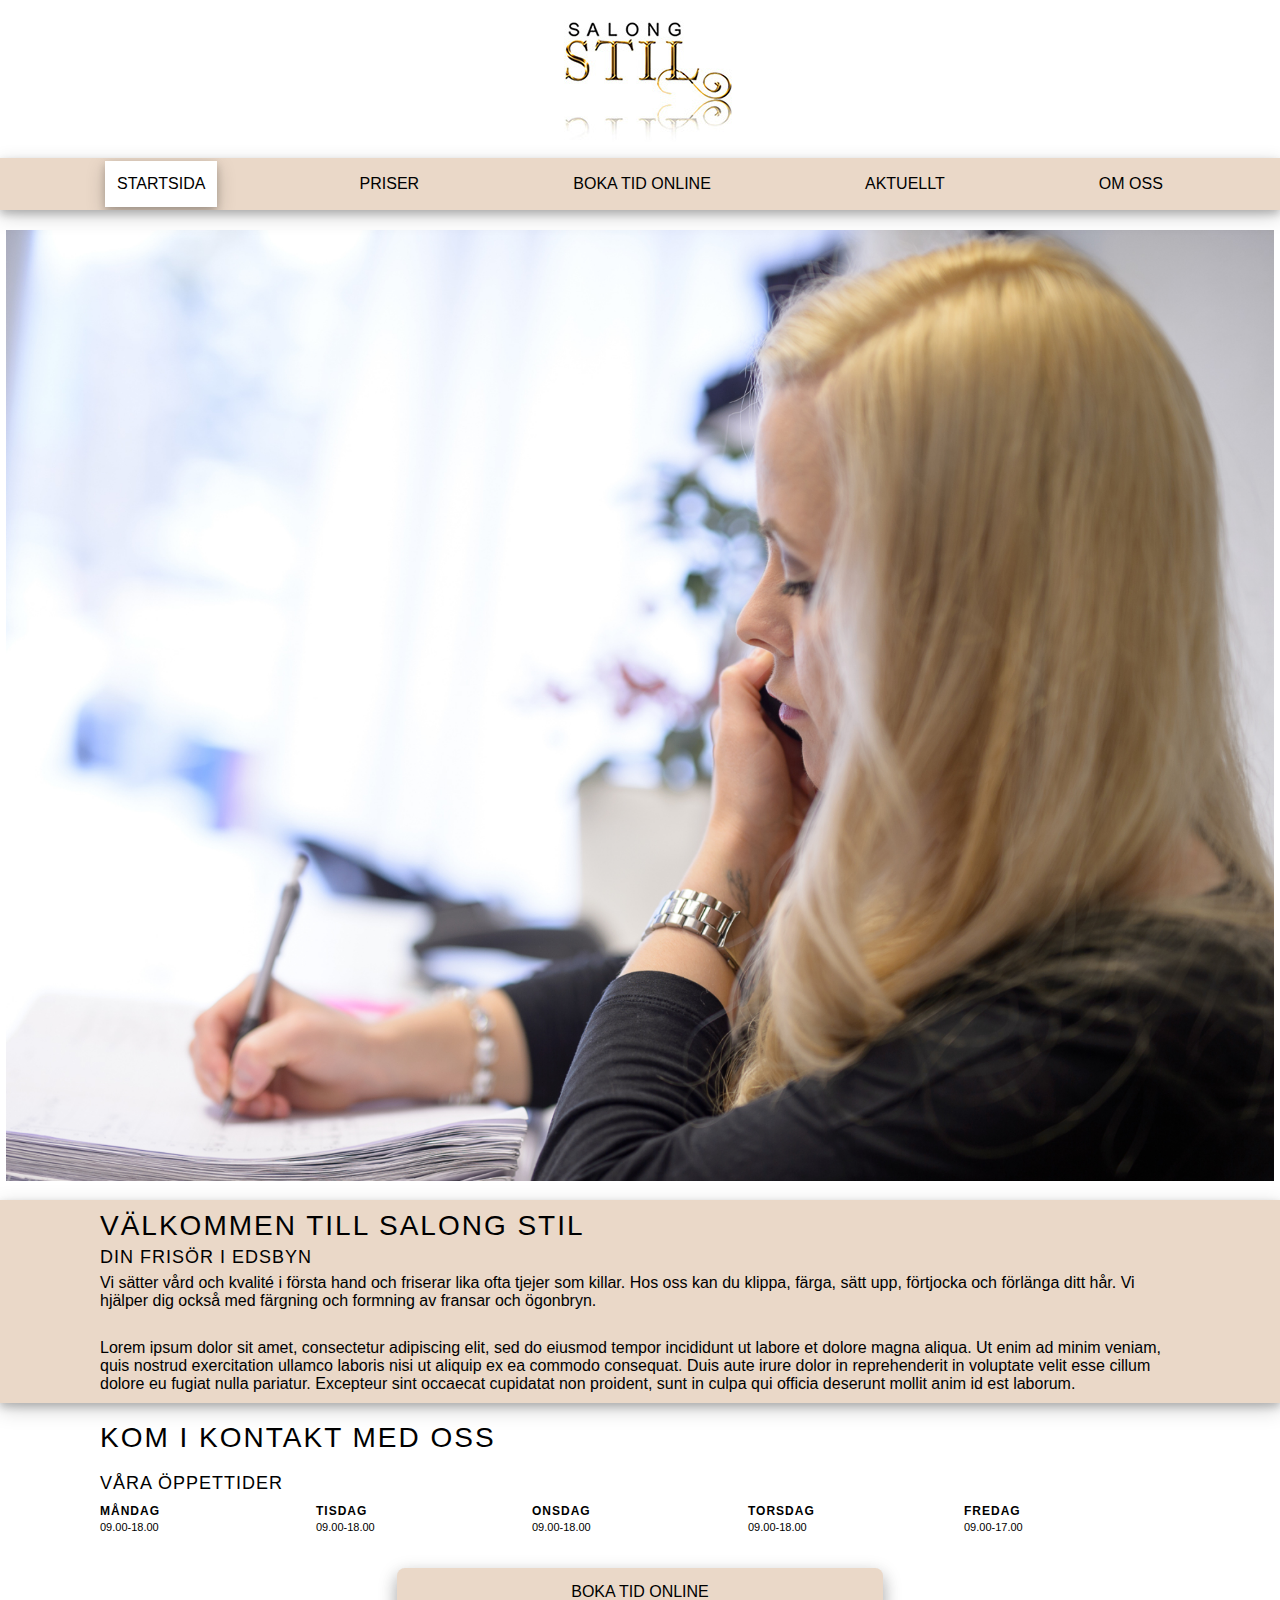
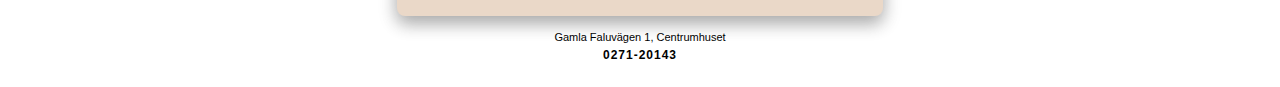
<file: index.html>
<!DOCTYPE html>
<html lang="en" dir="ltr">
  <head>
    <meta charset="utf-8">
    <meta name="viewport" content="width=device-width, initial-scale=1.0">
    <link rel="StyleSheet" type="text/css" href="stylesheet.css">
    <link rel="stylesheet" href="https://cdnjs.cloudflare.com/ajax/libs/font-awesome/4.7.0/css/font-awesome.min.css">
    <script src="myScript.js"></script>
    <title>Salong stil</title>
  </head>
  <body>

    <div class="flex-container-header"> <!-- FLEX-CONTAINER HEADER -->

      <a href="http://www.salongstiledsbyn.se">
        <img id="logo" src="collage_object.png" alt="Här visas Salong stils logga"> <!--child 1-->
      </a>

      <div class="topnav" id="myTopnav"><!-- TOPNAV: child 2-6 NAVIGATION BAR-->
        <a class="active" href="index.html">Startsida</a> <!-- marks the active page -->
        <a href="priser.html">Priser</a>
        <a href="https://www.bokadirekt.se/places/salong-stil-edsbyn-22742" title="Öppnar länken till bokningssidan i ett nytt fönster" target="_blank">Boka tid online</a>
        <a href="aktuellt.html">Aktuellt</a>
        <a href="oss.html">Om oss</a>
        <a href="javascript:void(0);" class="icon" onclick="myFunction()"> <!-- Länken till JS för den responsiva hamburger-menyn -->
          <i class="fa fa-bars"></i></a>
      </div>
    </div>

    <img id="pic1" src="picL2.jpg" alt="Picture of the salon"> <!--Picture of the salon-->

    <div class="flex-container-index-body"> <!-- FLEX-CONTAINER: BODY ON FRONT PAGE -->
      <h1>Välkommen till Salong Stil</h1>
      <h4>Din frisör i Edsbyn</h4>
      <p>Vi sätter vård och kvalité i första hand och friserar lika ofta tjejer som killar. Hos oss kan du klippa, färga, sätt upp, förtjocka och förlänga ditt hår. Vi hjälper dig också med färgning och formning av fransar och ögonbryn.</p>
      <br>
      <p>Lorem ipsum dolor sit amet, consectetur adipiscing elit, sed do eiusmod tempor incididunt ut labore et dolore magna aliqua. Ut enim ad minim veniam, quis nostrud exercitation ullamco laboris nisi ut aliquip ex ea commodo consequat. Duis aute irure dolor in reprehenderit in voluptate velit esse cillum dolore eu fugiat nulla pariatur. Excepteur sint occaecat cupidatat non proident, sunt in culpa qui officia deserunt mollit anim id est laborum.</p>
    </div>

    <div class="flex-container-footer">      <!-- PARENT OF "flex-container-footer-h1", "flex-opening-hours" and "flex-parent-column"-->
      <div class="flex-container-footer-h1"> <!-- Child of "flex-container-footer" -->
        <h1>Kom i kontakt med oss</h1>
        <h4>Våra öppettider</h4>
      </div>

      <div class="flex-opening-hours"> <!-- Child of "flex-container-footer"; Parent of "flex-opening-hours-monday" +4 -->


          <div class="flex-opening-hours-monday"> <!-- Child of "flex-opening-hours" -->
            <h5>Måndag</h5> <p>09.00-18.00</p>
          </div>
          <div class="flex-opening-hours-tuesday"> <!-- Child of "flex-opening-hours" -->
            <h5>Tisdag</h5> <p>09.00-18.00</p>
          </div>
          <div class="flex-opening-hours-wednesday"> <!-- Child of "flex-opening-hours" -->
            <h5>Onsdag</h5> <p>09.00-18.00</p>
          </div>
          <div class="flex-opening-hours-thursday"> <!-- Child of "flex-opening-hours" -->
            <h5>Torsdag</h5> <p>09.00-18.00</p>
          </div>
          <div class="flex-opening-hours-friday"> <!-- Child of "flex-opening-hours" -->
            <h5>Fredag</h5> <p>09.00-17.00</p>
          </div>

      </div>


      <div class="flex-parent-column"> <!-- Child of "flex-container-footer"; Parent of "button-book-online" and "flex-contacts" -->

          <div class="button-book-online">  <!-- Child of "flex-parent-cloumn" -->
            <a href="https://www.bokadirekt.se/places/salong-stil-edsbyn-22742" class="button" title="Öppnar länken till bokningssidan i ett nytt fönster" target="_blank">Boka tid online</a>
          </div>

        <div class="flex-contacts"> <!-- Child of "flex-parent-cloumn" -->
          <p>Gamla Faluvägen 1, Centrumhuset</p>
          <h5>0271-20143</h5>
        </div>

      </div>

    </div>

  </body>
</html>
</file>
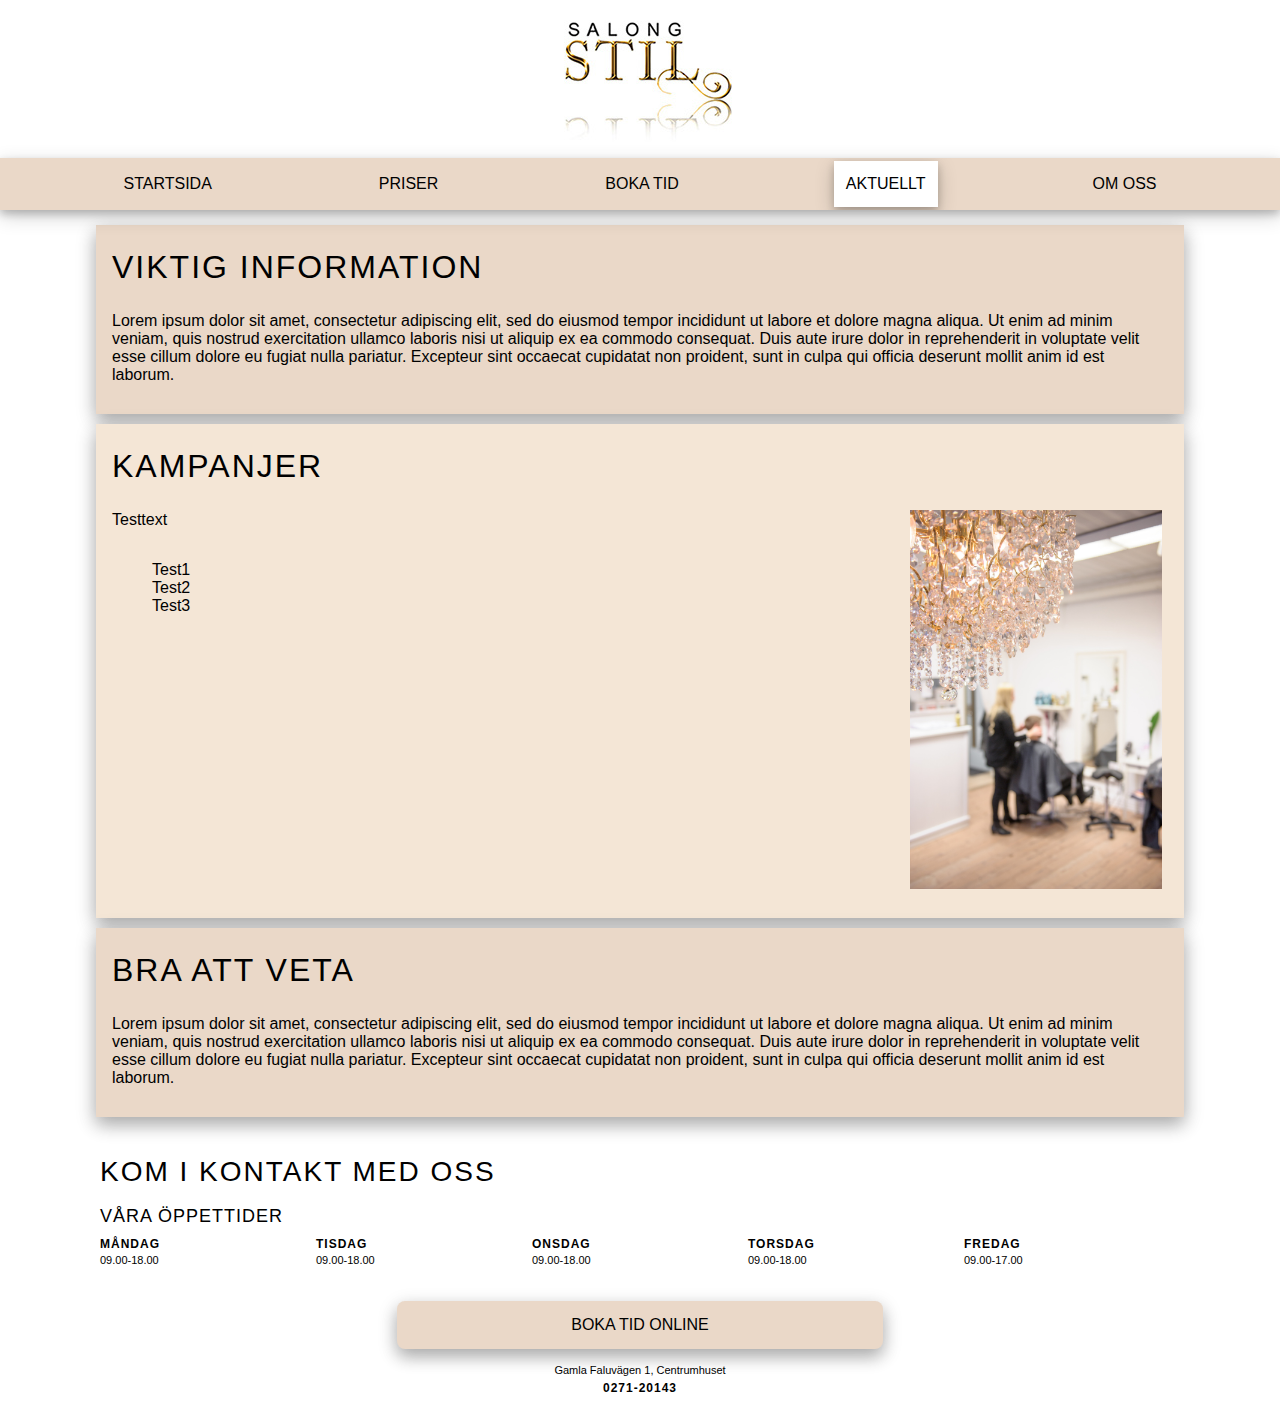
<file: aktuellt.html>
<!DOCTYPE html>
<!-- AKTUELLA KAMPANJER OCH INFORMAITON -->
<html lang="en" dir="ltr">
  <head>
    <meta charset="utf-8">
    <meta name="viewport" content="width=device-width, initial-scale=1.0">
    <link rel="StyleSheet" type="text/css" href="stylesheet.css">
    <link rel="stylesheet" href="https://cdnjs.cloudflare.com/ajax/libs/font-awesome/4.7.0/css/font-awesome.min.css">
    <script src="myScript.js"></script>
    <title>Salong stil</title>
  </head>
  <body>

    <div class="flex-container-header"> <!-- FLEX-CONTAINER HEADER -->

      <a href="http://www.salongstiledsbyn.se">
        <img id="logo" src="collage_object.png" alt="Här visas Salong stils logga"> <!--child 1-->
      </a>

      <div class="topnav" id="myTopnav"><!-- TOPNAV: child 2-6 NAVIGATION BAR-->
        <a href="index.html">Startsida</a>
        <a href="priser.html">Priser</a>
        <a href="https://www.bokadirekt.se/places/salong-stil-edsbyn-22742" title="Öppnar länken till bokningssidan i ett nytt fönster" target="_blank">Boka tid</a>
        <a class="active" href="aktuellt.html">Aktuellt</a> <!-- marks the active page -->
        <a href="oss.html">Om oss</a>
        <a href="javascript:void(0);" class="icon" onclick="myFunction()"> <!-- Länken till JS för den responsiva hamburger-menyn -->
          <i class="fa fa-bars"></i></a>
      </div>
    </div>

<!-- START PÅ HUVUDBOXEN MED SMÅ-BOXAR MED AKTUELL INFORMAITON -->
<div class="boxForBoxPrices">

  <div class="darkRandAktuellt">      <!-- RAND 1 -->
    <div class="randAktuelltHeadline">
      <h3>Viktig information</h3>
    </div>
    <div class="randAktuelltChild">
      <p>Lorem ipsum dolor sit amet, consectetur adipiscing elit, sed do eiusmod tempor incididunt ut labore et dolore magna aliqua. Ut enim ad minim veniam, quis nostrud exercitation ullamco laboris nisi ut aliquip ex ea commodo consequat. Duis aute irure dolor in reprehenderit in voluptate velit esse cillum dolore eu fugiat nulla pariatur. Excepteur sint occaecat cupidatat non proident, sunt in culpa qui officia deserunt mollit anim id est laborum.</p>
    </div>
  </div>

  <div class="ljusRandAktuellt">         <!-- RAND 2 -->
  <div class="randAktuelltHeadline">
    <h3>Kampanjer</h3>
  </div>
  <div class="randAktuelltContainer"> <!-- Box i boxen, för att vara huvudbox till randAktuelltLeft och randAktuelltRight -->
    <div class="randAktuelltLeft">
      <p>Testtext</p>

      <ul>
        <li>Test1</li>
        <li>Test2</li>
        <li>Test3</li>
        <li></li>
      </ul>
    </div>
    <div class="randAktuelltRight">
      <img id="pic2" src="picS1.jpg" alt="Picture from the salon"> <!-- Picture from the salon -->
    </div>
  </div>
  </div>

  <div class="darkRandAktuellt">        <!-- RAND 3 -->
  <div class="randAktuelltHeadline">
    <h3>Bra att veta</h3>
  </div>
    <div class="randAktuelltChild">
    <p>Lorem ipsum dolor sit amet, consectetur adipiscing elit, sed do eiusmod tempor incididunt ut labore et dolore magna aliqua. Ut enim ad minim veniam, quis nostrud exercitation ullamco laboris nisi ut aliquip ex ea commodo consequat. Duis aute irure dolor in reprehenderit in voluptate velit esse cillum dolore eu fugiat nulla pariatur. Excepteur sint occaecat cupidatat non proident, sunt in culpa qui officia deserunt mollit anim id est laborum.</p>
  </div>
  </div>

</div>


    <div class="flex-container-footer">      <!-- PARENT OF "flex-container-footer-h1", "flex-opening-hours" and "flex-parent-column"-->
      <div class="flex-container-footer-h1"> <!-- Child of "flex-container-footer" -->
        <h1>Kom i kontakt med oss</h1>
        <h4>Våra öppettider</h4>
      </div>

      <div class="flex-opening-hours"> <!-- Child of "flex-container-footer"; Parent of "flex-opening-hours-monday" +4 -->


          <div class="flex-opening-hours-monday"> <!-- Child of "flex-opening-hours" -->
            <h5>Måndag</h5> <p>09.00-18.00</p>
          </div>
          <div class="flex-opening-hours-tuesday"> <!-- Child of "flex-opening-hours" -->
            <h5>Tisdag</h5> <p>09.00-18.00</p>
          </div>
          <div class="flex-opening-hours-wednesday"> <!-- Child of "flex-opening-hours" -->
            <h5>Onsdag</h5> <p>09.00-18.00</p>
          </div>
          <div class="flex-opening-hours-thursday"> <!-- Child of "flex-opening-hours" -->
            <h5>Torsdag</h5> <p>09.00-18.00</p>
          </div>
          <div class="flex-opening-hours-friday"> <!-- Child of "flex-opening-hours" -->
            <h5>Fredag</h5> <p>09.00-17.00</p>
          </div>

      </div>


      <div class="flex-parent-column"> <!-- Child of "flex-container-footer"; Parent of "button-book-online" and "flex-contacts" -->

          <div class="button-book-online">  <!-- Child of "flex-parent-cloumn" -->
            <a href="https://www.bokadirekt.se/places/salong-stil-edsbyn-22742" class="button" title="Öppnar länken till bokningssidan i ett nytt fönster" target="_blank">Boka tid online</a>
          </div>

        <div class="flex-contacts"> <!-- Child of "flex-parent-cloumn" -->
          <p>Gamla Faluvägen 1, Centrumhuset</p>
          <h5>0271-20143</h5>
        </div>

      </div>

    </div>

  </body>
</html>
</file>
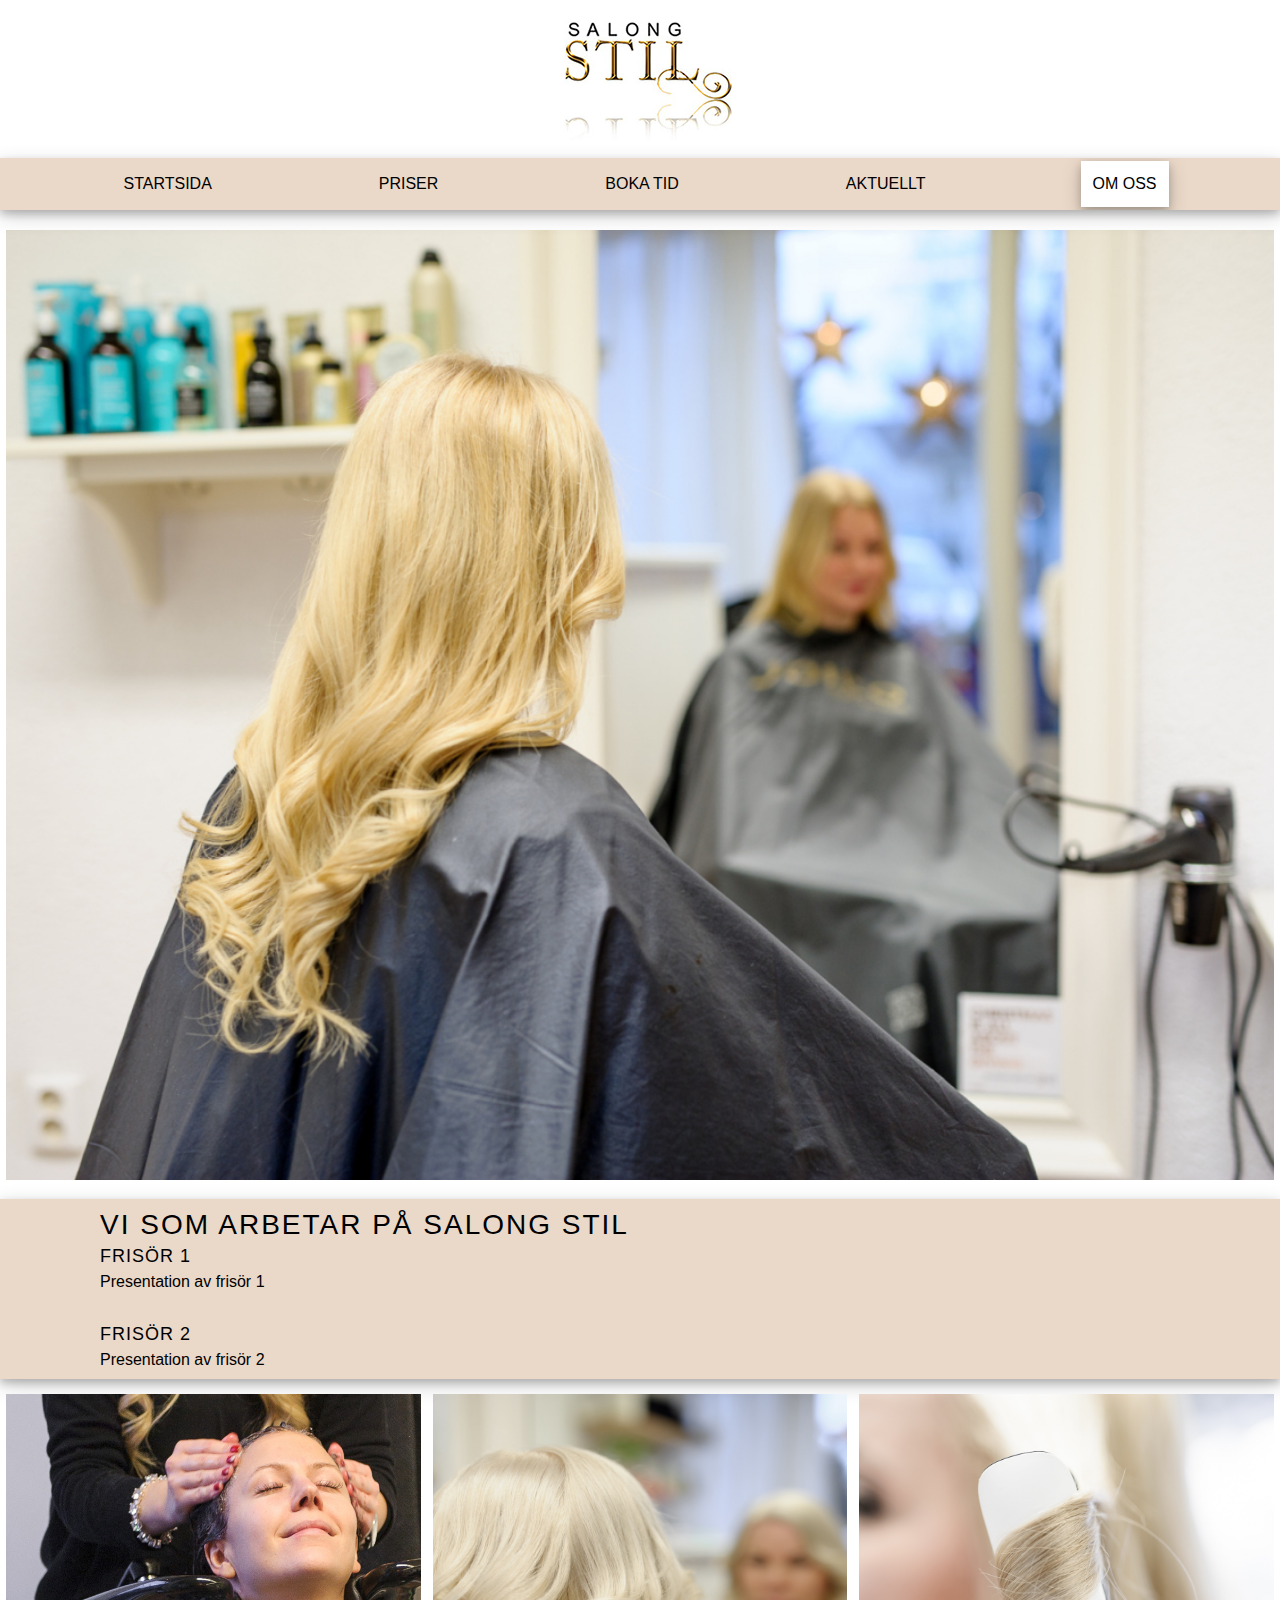
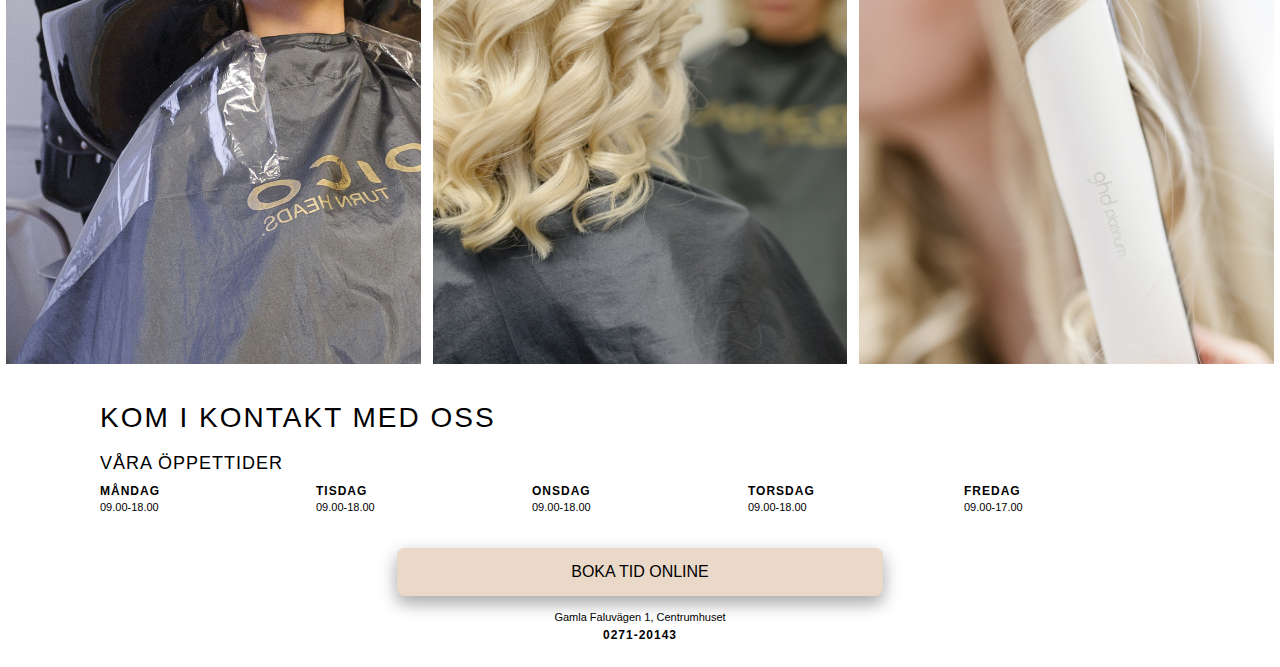
<file: oss.html>
<!DOCTYPE html>
<!-- OM OSS -->
<html lang="en" dir="ltr">
  <head>
    <meta charset="utf-8">
    <meta name="viewport" content="width=device-width, initial-scale=1.0">
    <link rel="StyleSheet" type="text/css" href="stylesheet.css">
    <link rel="stylesheet" href="https://cdnjs.cloudflare.com/ajax/libs/font-awesome/4.7.0/css/font-awesome.min.css">
    <script src="myScript.js"></script>
    <title>Salong stil</title>
  </head>
  <body>

    <div class="flex-container-header"> <!-- FLEX-CONTAINER HEADER -->

      <a href="http://www.salongstiledsbyn.se">
        <img id="logo" src="collage_object.png" alt="Här visas Salong stils logga"> <!--child 1-->
      </a>

      <div class="topnav" id="myTopnav"><!-- TOPNAV: child 2-6 NAVIGATION BAR-->
        <a href="index.html">Startsida</a>
        <a href="priser.html">Priser</a>
        <a href="https://www.bokadirekt.se/places/salong-stil-edsbyn-22742" title="Öppnar länken till bokningssidan i ett nytt fönster" target="_blank">Boka tid</a>
        <a href="aktuellt.html">Aktuellt</a>
        <a class="active" href="oss.html">Om oss</a><!-- marks the active page -->
        <a href="javascript:void(0);" class="icon" onclick="myFunction()"> <!-- Länken till JS för den responsiva hamburger-menyn -->
          <i class="fa fa-bars"></i></a>
      </div>
    </div>

    <img id="pic3" src="picL6.jpg" alt="Picture from the salon"> <!--Picture from the salon-->


    <div class="flex-container-index-body"> <!-- FLEX-CONTAINER: BODY ON FRONT PAGE AND OSS.HTML -->
      <h1>Vi som arbetar på Salong Stil</h1>
      <h4>Frisör 1</h4>
      <p>Presentation av frisör  1</p>
      <br>
      <h4>Frisör 2</h4>
      <p>Presentation av frisör  2</p>
    </div>

    <!-- BILDGALLERI -->
    <div class="bildgalleri">
      <img id="pic4" src="picS5.jpg" alt="Picture of hair wash"> <!--Picture of hair wash-->
    </div>
    <div class="bildgalleri">
      <img id="pic5" src="picS7.jpg" alt="Picture of hair styling"> <!--Picture of hair styling-->
    </div>
    <div class="bildgalleri">
      <img id="pic6" src="picS8.jpg" alt="Picture of hair styling"> <!--Picture of hair styling-->
    </div>
    <!-- SLUT PÅ BILDGALLERI -->

    <div class="flex-container-footer">      <!-- PARENT OF "flex-container-footer-h1", "flex-opening-hours" and "flex-parent-column"-->
      <div class="flex-container-footer-h1"> <!-- Child of "flex-container-footer" -->
        <h1>Kom i kontakt med oss</h1>
        <h4>Våra öppettider</h4>
      </div>

      <div class="flex-opening-hours"> <!-- Child of "flex-container-footer"; Parent of "flex-opening-hours-monday" +4 -->


          <div class="flex-opening-hours-monday"> <!-- Child of "flex-opening-hours" -->
            <h5>Måndag</h5> <p>09.00-18.00</p>
          </div>
          <div class="flex-opening-hours-tuesday"> <!-- Child of "flex-opening-hours" -->
            <h5>Tisdag</h5> <p>09.00-18.00</p>
          </div>
          <div class="flex-opening-hours-wednesday"> <!-- Child of "flex-opening-hours" -->
            <h5>Onsdag</h5> <p>09.00-18.00</p>
          </div>
          <div class="flex-opening-hours-thursday"> <!-- Child of "flex-opening-hours" -->
            <h5>Torsdag</h5> <p>09.00-18.00</p>
          </div>
          <div class="flex-opening-hours-friday"> <!-- Child of "flex-opening-hours" -->
            <h5>Fredag</h5> <p>09.00-17.00</p>
          </div>

      </div>


      <div class="flex-parent-column"> <!-- Child of "flex-container-footer"; Parent of "button-book-online" and "flex-contacts" -->

          <div class="button-book-online">  <!-- Child of "flex-parent-cloumn" -->
            <a href="https://www.bokadirekt.se/places/salong-stil-edsbyn-22742" class="button" title="Öppnar länken till bokningssidan i ett nytt fönster" target="_blank">Boka tid online</a>
          </div>

        <div class="flex-contacts"> <!-- Child of "flex-parent-cloumn" -->
          <p>Gamla Faluvägen 1, Centrumhuset</p>
          <h5>0271-20143</h5>
        </div>

      </div>

    </div>

  </body>
</html>
</file>
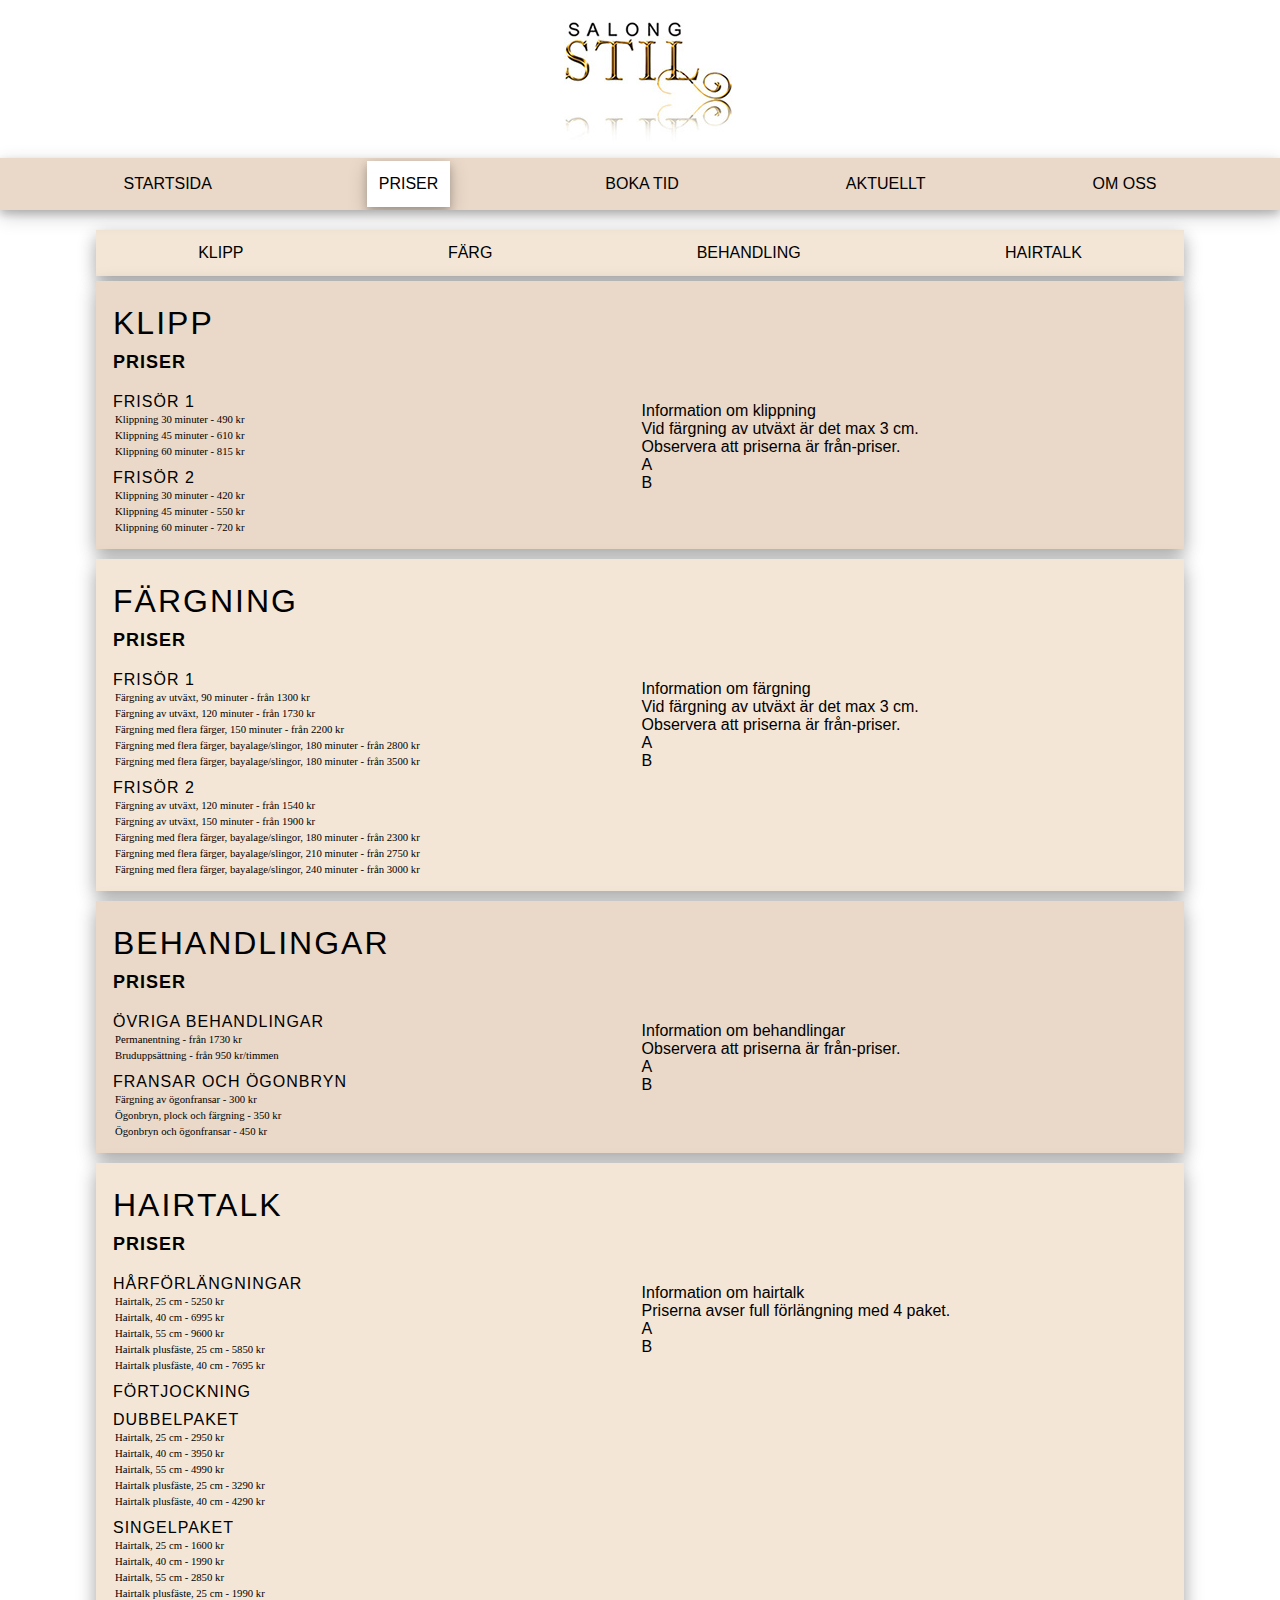
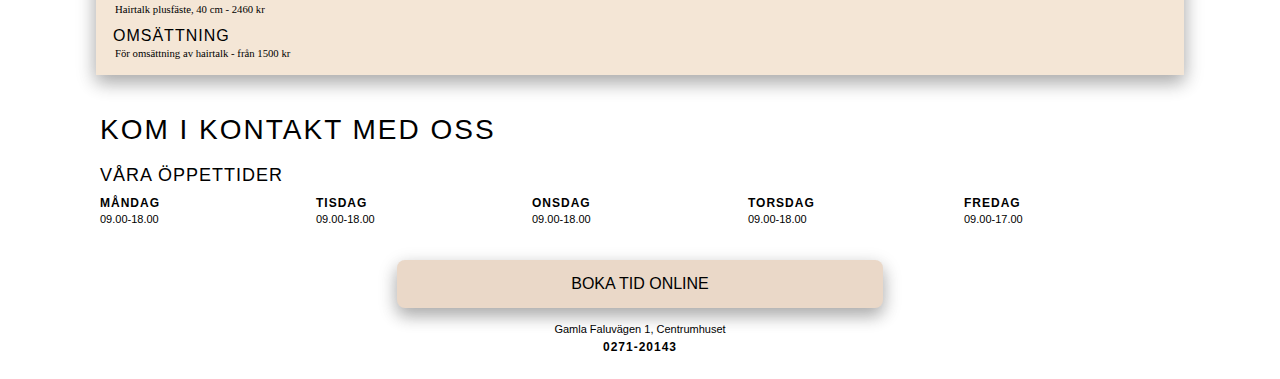
<file: priser.html>
<!DOCTYPE html>
<!-- PRISER OCH INFORMATION -->
<html lang="en" dir="ltr">
  <head>
    <meta charset="utf-8">
    <meta name="viewport" content="width=device-width, initial-scale=1.0">
    <link rel="StyleSheet" type="text/css" href="stylesheet.css">
    <link rel="stylesheet" href="https://cdnjs.cloudflare.com/ajax/libs/font-awesome/4.7.0/css/font-awesome.min.css">
    <script src="myScript.js"></script>
    <title>Salong stil</title>
  </head>
  <body>

    <div class="flex-container-header"> <!-- FLEX-CONTAINER HEADER -->

      <a href="http://www.salongstiledsbyn.se">
        <img id="logo" src="collage_object.png" alt="Här visas Salong stils logga"> <!--child 1-->
      </a>

      <div class="topnav" id="myTopnav"><!-- TOPNAV: child 2-6 NAVIGATION BAR-->
        <a href="index.html">Startsida</a>
        <a class="active" href="priser.html">Priser</a> <!-- marks the active page -->
        <a href="https://www.bokadirekt.se/places/salong-stil-edsbyn-22742" title="Öppnar länken till bokningssidan i ett nytt fönster" target="_blank">Boka tid</a>
        <a href="aktuellt.html">Aktuellt</a>
        <a href="oss.html">Om oss</a>
        <a href="javascript:void(0);" class="icon" onclick="myFunction()"> <!-- Länken till JS för den responsiva hamburger-menyn -->
          <i class="fa fa-bars"></i></a>
      </div>
    </div>

  <!-- Huvudbox på sidan -->
  <div class="boxForBoxPrices">

    <!-- SIDMENYN NEDANFÖR -->
    <div class="sidenav" id="mySidenav"><!-- SIDMENY, PARENT -->
      <a href="#klippning">Klipp</a>
      <a href="#coloring">Färg</a>
      <a href="#behandling">Behandling</a>
      <a href="#hairtalk">Hairtalk</a>
    </div>
    <!-- SIDMENYN OVANFÖR -->


    <!-- RANDIG INFORMATION NEDANFÖR -->
      <div class="klippning" id="klippning">
            <div class="klippningLeft">
              <h3>Klipp</h3>
            <h4>Priser</h4>
            <h5>Frisör 1</h5>
            <h6>Klippning 30 minuter - 490 kr</h6>
            <h6>Klippning 45 minuter - 610 kr</h6>
            <h6>Klippning 60 minuter - 815 kr</h6>
            <h5>Frisör 2</h5>
            <h6>Klippning 30 minuter - 420 kr</h6>
            <h6>Klippning 45 minuter - 550 kr</h6>
            <h6>Klippning 60 minuter - 720 kr</h6>
          </div>
          <!--  -->
          <div class="klippningRight">
            <ul>
            <li>Information om klippning</li>
            <li>Vid färgning av utväxt är det max 3 cm. </li>
            <li>Observera att priserna är från-priser.</li>
            <li>A</li>
            <li>B</li>
            </ul>
          </div>
        </div>
    <!-- SLUT PÅ KlIPPNING -->

    <div class="coloring" id="coloring">
      <div class="coloringLeft">
        <h3>Färgning</h3>
        <h4>Priser</h4>
        <h5>Frisör 1</h5>
        <h6>Färgning av utväxt, 90 minuter  - från 1300 kr</h6>
        <h6>Färgning av utväxt, 120 minuter - från 1730 kr</h6>
        <h6>Färgning med flera färger, 150 minuter - från 2200 kr</h6>
        <h6>Färgning med flera färger, bayalage/slingor, 180 minuter - från 2800 kr</h6>
        <h6>Färgning med flera färger, bayalage/slingor, 180 minuter - från 3500 kr</h6>

        <h5>Frisör 2</h5>
        <h6>Färgning av utväxt, 120 minuter - från 1540 kr</h6>
        <h6>Färgning av utväxt, 150 minuter - från 1900 kr</h6>
        <h6>Färgning med flera färger, bayalage/slingor, 180 minuter - från 2300 kr</h6>
        <h6>Färgning med flera färger, bayalage/slingor, 210 minuter - från 2750 kr</h6>
        <h6>Färgning med flera färger, bayalage/slingor, 240 minuter - från 3000 kr</h6>
      </div>
      <!--  -->
      <div class="coloringRight">
        <ul>
        <li>Information om färgning</li>
        <li>Vid färgning av utväxt är det max 3 cm. </li>
        <li>Observera att priserna är från-priser.</li>
        <li>A</li>
        <li>B</li>
        </ul>
      </div>
    </div> <!-- SLUT PÅ FÄRGNING -->

    <div class="behandling" id="behandling">
      <div class="behandlingLeft">
        <h3>Behandlingar</h3>
        <h4>Priser</h4>
        <h5>Övriga behandlingar</h5>
        <h6>Permanentning  - från 1730 kr</h6>
        <h6>Bruduppsättning  - från 950 kr/timmen</h6>

        <h5>Fransar och ögonbryn</h5>
        <h6>Färgning av ögonfransar - 300 kr</h6>
        <h6>Ögonbryn, plock och färgning - 350 kr</h6>
        <h6>Ögonbryn och ögonfransar - 450 kr</h6>

      </div>
      <!--  -->
      <div class="behandlingRight">
        <ul>
        <li>Information om behandlingar</li>
        <li>Observera att priserna är från-priser.</li>
        <li>A</li>
        <li>B</li>
        </ul>
      </div>
    </div> <!-- SLUT PÅ BEHANDLING -->

    <div class="hairtalk" id="hairtalk">
      <div class="hairtalkLeft">
        <h3>Hairtalk</h3>
        <h4>Priser</h4>
        <h5>Hårförlängningar</h5>
        <h6>Hairtalk, 25 cm - 5250 kr</h6>
        <h6>Hairtalk, 40 cm - 6995 kr</h6>
        <h6>Hairtalk, 55 cm - 9600 kr</h6>

        <h6>Hairtalk plusfäste, 25 cm - 5850 kr</h6>
        <h6>Hairtalk plusfäste, 40 cm - 7695 kr</h6>

        <h5>Förtjockning</h5>
        <h5>Dubbelpaket</h5>
        <h6>Hairtalk, 25 cm - 2950 kr</h6>
        <h6>Hairtalk, 40 cm - 3950 kr</h6>
        <h6>Hairtalk, 55 cm - 4990 kr</h6>

        <h6>Hairtalk plusfäste, 25 cm - 3290 kr</h6>
        <h6>Hairtalk plusfäste, 40 cm - 4290 kr</h6>

        <h5>Singelpaket</h5>
        <h6>Hairtalk, 25 cm - 1600 kr</h6>
        <h6>Hairtalk, 40 cm - 1990 kr</h6>
        <h6>Hairtalk, 55 cm - 2850 kr</h6>

        <h6>Hairtalk plusfäste, 25 cm - 1990 kr</h6>
        <h6>Hairtalk plusfäste, 40 cm - 2460 kr</h6>

        <h5>Omsättning</h5>
        <h6>För omsättning av hairtalk - från 1500 kr</h6>

      </div>
      <!--  -->
      <div class="hairtalkRight">
        <ul>
        <li>Information om hairtalk</li>
        <li>Priserna avser full förlängning med 4 paket.</li>
        <li>A</li>
        <li>B</li>
        </ul>
      </div>
    </div> <!-- SLUT PÅ HAIRTALK -->
    <!-- SLUT PÅ RANDIG INFORMATION OVANFÖR -->

  </div>
  <!-- Slut på huvudboxen -->

    <div class="flex-container-footer">      <!-- PARENT OF "flex-container-footer-h1", "flex-opening-hours" and "flex-parent-column"-->
      <div class="flex-container-footer-h1"> <!-- Child of "flex-container-footer" -->
        <h1>Kom i kontakt med oss</h1>
        <h4>Våra öppettider</h4>
      </div>

      <div class="flex-opening-hours"> <!-- Child of "flex-container-footer"; Parent of "flex-opening-hours-monday" +4 -->

          <div class="flex-opening-hours-monday"> <!-- Child of "flex-opening-hours" -->
            <h5>Måndag</h5> <p>09.00-18.00</p>
          </div>
          <div class="flex-opening-hours-tuesday"> <!-- Child of "flex-opening-hours" -->
            <h5>Tisdag</h5> <p>09.00-18.00</p>
          </div>
          <div class="flex-opening-hours-wednesday"> <!-- Child of "flex-opening-hours" -->
            <h5>Onsdag</h5> <p>09.00-18.00</p>
          </div>
          <div class="flex-opening-hours-thursday"> <!-- Child of "flex-opening-hours" -->
            <h5>Torsdag</h5> <p>09.00-18.00</p>
          </div>
          <div class="flex-opening-hours-friday"> <!-- Child of "flex-opening-hours" -->
            <h5>Fredag</h5> <p>09.00-17.00</p>
          </div>

      </div>


      <div class="flex-parent-column"> <!-- Child of "flex-container-footer"; Parent of "button-book-online" and "flex-contacts" -->

          <div class="button-book-online">  <!-- Child of "flex-parent-cloumn" -->
            <a href="https://www.bokadirekt.se/places/salong-stil-edsbyn-22742" class="button" title="Öppnar länken till bokningssidan i ett nytt fönster" target="_blank">Boka tid online</a>
          </div>

        <div class="flex-contacts"> <!-- Child of "flex-parent-cloumn" -->
          <p>Gamla Faluvägen 1, Centrumhuset</p>
          <h5>0271-20143</h5>
        </div>

      </div>

    </div>

  </body>
</html>
</file>
<file: stylesheet.css>
/* INNEHÅLLSFÖRTECKNING ÖVER ORDNINGEN:
GEMENSAMMA REGLER FÖR LAPTOP OCH MOBIL
  - html, body, bilder, rubriker, p, ul osv.

LAPTOP-VERSION
  - Header
    - menyn: navigation bar
  - Nude-box på startsidan
  - Footer inkl. button
  - Huvudbox på sidan "priser"
    - menyn på sidan "priser"
    - randiga textblock med information på sidan "priser"
  - Huvudbox på sidan "aktuellt"
  - Bildgalleri

MOBIL-VERSION
- MOBIL-ÄNDRINGAR HEADER
- MOBIL-ÄNDRINGAR NAVIGATION BAR PÅ SIDAN "PRICES"
- MOBIL-ÄNDRINGAR PÅ SIDAN "AKTUELLT"
- MOBIL-ÄNDRINGAR FÖR NUDE BOX PÅ SIDAN "INDEX"
- MOBIL-ÄNDRINGAR BILDGALLERI
- MOBIL-ÄNDRINGAR FOOTER
*/

/* GEMENSAMMA FÖRHÅLLNINGSREGLER FÖR MOBIL- OCH LAPTOP-VERSION */
 html{
   margin: 0px;
   padding: 0px;
   width: 100%;
   max-width: 100%;
 }
 body {
   background-color: #ffffff;
   color: #000000;
   margin: 5px 0px;
   padding: 0px;
   width: 100%;
   max-width: 100%;
   text-decoration: none;
 }
 * {
   box-sizing: border-box;
 }
      /* START BILDER */
        #pic1, #pic2, #pic3 {
          width: 100%;
          height: auto;
          padding: 15px 6px;
        }
        #pic4, #pic5, #pic6 {
          width: 100%;
          height: 600px;
          padding: 15px 6px;
        }
        /* SLUT BILDER */
 h1 {
  color: #000000;
  text-decoration: none;
  font-family: "open-sans", arial, helvetica, sans-serif;
  font-size: 28px;
  text-transform: uppercase;
  font-weight: lighter;
  letter-spacing: 2px;
}
 h2 {
  color: #000000;
  text-decoration: none;
  font-family: "open-sans", arial, helvetica, sans-serif;
  font-size: 22px;
  font-weight: lighter;
  letter-spacing: 2px;
}
 h4 {
  color: #000000;
  text-decoration: none;
  padding-bottom: 10px;
  text-transform: uppercase;
  font-size: 18px;
  font-family: "open-sans", arial, helvetica, sans-serif;
  margin: 0px;
  font-weight: lighter;
  letter-spacing: 1px;
}
 h5 {
  color: #000000;
  text-decoration: none;
  font-family: "open-sans", arial, helvetica, sans-serif;
  font-size: 16px;
  text-transform: uppercase;
  letter-spacing: 1px;
}
 p {
  color: #000000;
  text-decoration: none;
  font-family: verdana, georgia, sans-serif;
  font-size: 16px;
}
 ul {
  list-style-type: none;
  font-family: verdana, georgia, sans-serif;
}
/* SLUT PÅ GEMENSAMMA FÖRHÅLLNINGSREGLER */

/* START PÅ LAPTOP-VERSION */
/* START HEADER */
 .flex-container-header { /* Parent of logo and navigation bar */
   background-color: #ffffff;
   display: flex;
   flex-direction: column;
   justify-content: center;
   align-items: center;
   padding-top: 15px;
   padding-bottom: 5px;
   width: 100%;
   max-width: 100%;
   height: auto;
   color: #000000;
   }
   .flex-container-header a {
     justify-content: center;
     align-items: center;
   }
   #logo {
     display: flex;
     flex-direction: column;
     float: left;
     align-items: center;
     margin-right: 0px;
     justify-content: center;
   }
    /* START PÅ MENYN: NAVIGATION BAR */
     .topnav { /* Child of "flex-container-header" */
     display: flex;
     flex-direction: row;
     width: 100%;
     max-width: 100%;
     background-color: #ead8c8;
     padding: 0px 40px 0px 40px;
     box-shadow: 0 4px 8px 0 rgba(0, 0, 0, 0.2), 0 6px 20px 0 rgba(0, 0, 0, 0.19);
     position: relative;
     margin: 0px;
     overflow: hidden;
     justify-content: space-around;
     }
       .topnav a { /* Style the links inside the navigation bar */
         display: flex;
         flex-wrap: nowrap;
         text-transform: uppercase;
         float: left;
         display: block;
         padding: 14px 12px;
         text-decoration: none;
         color: #000000;
         font-family: "open-sans", arial, helvetica, sans-serif;
         margin: 3px 0px 3px 0px;
       }
         .topnav a:hover {  /*Change the color of links on hover*/
           background-color: #F4E4D6;
           padding: 14px 16px;
           box-shadow: 0 4px 8px 0 rgba(0, 0, 0, 0.2), 0 6px 20px 0 rgba(0, 0, 0, 0.19);
         }
         .topnav a:hover:not(.active) {
           background-color: #F4E4D6;
           box-shadow: 0 4px 8px 0 rgba(0, 0, 0, 0.2), 0 6px 20px 0 rgba(0, 0, 0, 0.19);
         }
         .topnav a.active { /* Add an active class to highlight the current page */
         background-color: #ffffff;
         box-shadow: 0 4px 8px 0 rgba(0, 0, 0, 0.2), 0 6px 20px 0 rgba(0, 0, 0, 0.19);
         }
         .topnav a.icon {   /* Hide the link that should open and close the topnav on small screens */
           display: none;
         }
/* SLUT PÅ HEADER */ /* SLUT PÅ MENYN: NAVIGATION BAR */

/* START NUDE-BOX */
   .flex-container-index-body { /* Parent */
   width: 100%;
   max-width: 100%;
   height: auto;
   background-color: #ead8c8;
   display: flex;
   float: left;
   flex-direction: column;
   box-shadow: 0 4px 8px 0 rgba(0, 0, 0, 0.2), 0 6px 20px 0 rgba(0, 0, 0, 0.19);
   color: #000000;
   padding: 0px 100px 0px 100px;
 }
   .flex-container-index-body h1, h2, h5 {
     margin: 10px 0px 0px 0px;
   }
   .flex-container-index-body p {
     margin: 1px 0px 10px 0px;
   }
   .flex-container-index-body h4 {
     padding: 5px 0px 5px 0px;
   }
/* SLUT PÅ NUDE-BOX */

/* BÖRJAN PÅ FOOTER */
   .flex-container-footer { /* PARENT OF "flex-container-footer-h1", "flex-opening-hours" and "flex-parent-column" */
     width: 100%;
     max-width: 100%;
     height: auto;
     background-color: #ffffff;
     display: flex;
     flex-direction: column;
     justify-content: center;
     padding: 0px 40px 0px 40px;
   }
     .flex-container-footer-h1 { /* Child of "flex-container-footer" */
       text-align: left;
       padding: 0px 60px 0px 60px;
       width: 100%;
       max-width: 100%;
       float: left;
     }
     .flex-container-footer h5 {
       padding: 0px;
       margin: 5px 5px 0px 5px;
       font-size: 12px;
     }
     .flex-container-footer p {
       padding: 0px;
       margin: 5px 0px 10px 0px;
       font-size: 11px;
     }
     .flex-opening-hours { /* Child of "flex-container-footer"; Parent of "flex-opening-hours-monday" +4 */
       display: flex;
       text-align: left;
       float: left;
       flex-direction: row;
       padding: 0px 60px 0px 60px;
       height: auto;
       justify-content: center;
       width: 100%;
     }
     .flex-opening-hours h4 {
       padding-bottom: 10px;
       text-transform: uppercase;
       font-size: 18px;
       font-family: "open-sans", arial, helvetica, sans-serif;
       margin: 0px;
       font-weight: lighter;
       letter-spacing: 1px;
     }
     .flex-opening-hours h5 {
       margin: 0px;
       padding: 0px 0px 3px 0px;
       letter-spacing: 1px;
     }
     .flex-opening-hours p {
       margin: 0px;
       padding: 0px;
     }
       .flex-opening-hours-monday, .flex-opening-hours-tuesday, .flex-opening-hours-wednesday, .flex-opening-hours-thursday, .flex-opening-hours-friday {/* Child of "flex-opening-hours" */
         float: left;
         width: 20%;
         padding: 0px;
         margin: 0px;
       }
   .flex-parent-column { /* Child of "flex-container-footer"; Parent of "button-book-online" and "flex-contacts" */
       flex-direction: column;
       text-align: center;
       justify-content: center;
       padding: 0px 60px 0px 60px;
   }
     .flex-contacts { /* Child of "flex-parent-cloumn" */
       display: flex;
       flex-direction: column;
       justify-content: center;
       text-align: center;
       margin-bottom: 20px;
       padding-top: 15px;
       width: 100%;
       max-width: 100%;
     }
     .flex-contacts p {
       padding: 0px;
       text-align: center;
       margin: 0px;
     }
     .flex-contacts h5 {
       text-align: center;
     }
     /* START BUTTON (INCLUDED IN FOOTER)*/
       .button-book-online { /* Child of "flex-parent-column"; includes the button */
         justify-content: center;
         display: flex;
         justify-content: center;
         align-items: center;
       }
       .button { /* ONLINE BOOKING BUTTON; Child of "button-book-online"*/
         margin: 35px 0px 0px 0px;
         width: 45%;
         background-color: #ead8c8;
         font-family: "open-sans", arial, helvetica, sans-serif;
         border: none;
         color: black;
         padding: 15px;
         text-align: center;
         text-decoration: none;
         font-size: 16px;
         border-radius: 8px;
         display: block;
         text-transform: uppercase;
         box-shadow: 0 8px 16px 0 rgba(0,0,0,0.2), 0 6px 20px 0 rgba(0,0,0,0.19); /* Shadow behind button */
     }
     /* SLUT BUTTON */ /* SLUT PÅ FOOTER */

/* START HUVUDBOX PÅ SIDAN "PRISER" */
.boxForBoxPrices { /* PARENT OF "sidenav" */
background-color: #ffffff;
margin: 10px 0px 10px 0px;
padding: 0px;
display: flex;
flex-direction: column;
width: auto;
height: auto;
align-items: center;
justify-content: center;
}
  /* START PÅ MENYN PÅ SIDAN "PRISER" */
  .sidenav { /* CHILD of "boxForBoxPrices" */
    background-color: #F4E6D6;
    width: 85%;
    height: auto;
    text-align: center;
    justify-content: space-around;
    display: flex;
    flex-direction: row;
    box-shadow: 0 8px 16px 0 rgba(0,0,0,0.2), 0 6px 20px 0 rgba(0,0,0,0.19);
    margin: 5px;
  }
    .sidenav a {
      font-family: "open-sans", arial, helvetica, sans-serif;
      font-size: 1em;
      color: black;
      padding: 14px 16px;
      text-decoration: none;
      text-transform: uppercase;
      justify-content: space-around;
    }
    .sidenav a:hover {
      background-color: #ead8c8;
      box-shadow: 0 8px 16px 0 rgba(0,0,0,0.2), 0 6px 20px 0 rgba(0,0,0,0.19);
    }
    /* SLUT PÅ MENYN PÅ SIDAN "PRISER" */

/* BÖRJAN PÅ RANDIGA TEXTBLOCK MED INFORMATION PÅ SIDAN "PRISER" */
    /* RAND 1 OCH 3 */
    .klippning, .behandling {
        background-color: #ead8c8;
    } /* SLUT PÅ RAND 1 OCH 3 */
    /* BÖRJAN PÅ RAND 2 OCH 4 */
    .coloring, .hairtalk {
        background-color: #F4E6D6;
    } /* SLUT PÅ RAND 2 OCH 4 */
  /* GEMENSAMMA REGLER FÖR ALLA RÄNDER I RANDIGA TEXTBLOCK */
  .klippning, .behandling, .coloring, .hairtalk {
    display: flex;
    flex-direction: row;
    justify-content: flex-start;
    box-shadow: 0 8px 16px 0 rgba(0,0,0,0.2), 0 6px 20px 0 rgba(0,0,0,0.19);
    height: auto;
    width: 85%;
    margin: 0px 0px 10px 0px;
  }
  .klippning h3, .behandling h3, .coloring h3, .hairtalk h3 {
    text-transform: uppercase;
    font-size: 2em;
    font-family: "open-sans", arial, helvetica, sans-serif;
    font-weight: lighter;
    letter-spacing: 2px;
    margin: 10px 0px;
  }
  .klippning h4, .behandling h4, .coloring h4, .hairtalk h4 {
    font-weight: bold;
  }
  .klippning h5, .behandling h5, .coloring h5, .hairtalk h5 {
    font-weight: lighter;
  }
  .klippning h6, .behandling h6, .coloring h6, .hairtalk h6 {
    font-weight: lighter;
    margin: 2px;
  }
  .klippning ul, .behandling ul, .coloring ul, .hairtalk ul {
    padding: 3px 3px 3px 40px;
  }
  .klippningRight, .behandlingRight, .coloringRight, .hairtalkRight {
    display: flex;
    justify-content: flex-start;
    text-align: left;
    height: auto;
    width: auto;
    padding: 102px 16px 14px 16px;
  }
  .klippningLeft, .behandlingLeft, .coloringLeft, .hairtalkLeft {
    display: flex;
    flex-direction: column;
    justify-content: flex-start;
    text-align: left;
    padding: 14px 17px;
    width: 45%;
  }
  /* SLUT PÅ RANDIG INFORMATION */
/* SLUT PÅ HUVUDBOXEN PÅ SIDAN "PRISER" */

/* START PÅ HUVUDBOX PÅ SIDAN "AKTUELLT" */
/* GEMENSAMMA REGLER I HUVUBOXEN */
.randAktuelltHeadline, .ljusRandAktuellt, .darkRandAktuellt, .randAktuelltLeft {
  display: flex;
  flex-direction: column;
}
.ljusRandAktuellt, .darkRandAktuellt {
  justify-content: flex-start;
  box-shadow: 0 8px 16px 0 rgba(0,0,0,0.2), 0 6px 20px 0 rgba(0,0,0,0.19);
  height: auto;
  width: 85%;
  margin: 0px 0px 10px 0px;
  padding: 14px 16px;
}
/* SLUT På GEMENSAMMA REGLER */

/* RAND 2 */
.ljusRandAktuellt {
  background-color: #F4E6D6;
  } /* SLUT PÅ RAND 2 */
/* RAND 1 OCH 3 */
.darkRandAktuellt {
  background-color: #ead8c8;
  } /* SLUT PÅ RAND 1 OCH 3 */

    /* Den vänstra kolumnen i ränderna på sidan "Aktuellt" */
    .randAktuelltLeft {
      float: left;
      width: 75%;
    }
    /* Den högra kolumnen i ränderna på sidan "Aktuellt" */
    .randAktuelltRight {
      display: flex;
      float: right;
      width: 25%;
      height: auto;
    }
/* ÖVRIGT I HUVUBOXEN */
.darkRandAktuellt h3, .ljusRandAktuellt h3 {
  text-transform: uppercase;
  font-size: 2em;
  font-family: "open-sans", arial, helvetica, sans-serif;
  font-weight: lighter;
  letter-spacing: 2px;
  margin: 10px 0px;
}
.randAktuelltContainer { /* Box i boxen, CHILD to "ljusRandAktuellt", PARENT to "randAktuelltLeft" and "randAktuelltRight" */
display: flex;
flex-direction: row;
width: 100%;
}
.randAktuelltChild {
  width: 100%;
} /* SLUT PÅ HUVUDBOX PÅ SIDAN "AKTUELLT" */

/* START PÅ BILDGALLERI */
.bildgalleri {
width: 33.33%;
float: left;
} /* SLUT PÅ BILDGALLERI */

/* MOBILE-VERSION */
@media only screen and (max-width: 600px) { /* If the screen is smaller than 600px*/

/* START MOBIL-ÄNDRINGAR HEADER */
.topnav a:not(:first-child) {display: none;}

.topnav { /* Child of "flex-container-header" */
display: block;
padding: 0px;
}
  .topnav a {
    width: auto;
    margin: 3px 0px 3px 13px;
    color: #000000;
  }
    .topnav a:hover {
      margin-right: 8px;
    }
    .topnav a.active {
      margin-right: 8px;
    }
    .topnav a.icon {
      float: right;
      display: block;
      margin: 3px 13px 5px 0px;
      height: auto;
      width: auto;
      background-color: #F4E4D6;
      box-shadow: 0 4px 8px 0 rgba(0, 0, 0, 0.2), 0 6px 20px 0 rgba(0, 0, 0, 0.19);
    }
      .topnav.responsive {position: relative;}
      .topnav.responsive a.icon {
        position: absolute;
        right: 0;
        top: 0;
      }
      .topnav.responsive a {
        float: none;
        display: block;
        text-align: left;
      }

/* MOBIL-ÄNDRINGAR NAVIGATION BAR PÅ SIDAN "PRICES" */
.sidenav {   /* To hide the navigation bar for the side "prices" */
  display: none;
}

/* MOBIL-ÄNDRINGAR PÅ SIDAN "AKTUELLT" */
.randAktuelltContainer { /* Box i boxen, CHILD to "ljusRandAktuellt", PARENT to "randAktuelltLeft" and "randAktuelltRight" */
display: flex;
flex-direction: column;
width: 100%;
}
.randAktuelltLeft { /* Den vänstra kolumnen i ränderna på sidan "Aktuellt" */
  width: 100%;
}
.randAktuelltRight { /* Den högra kolumnen i ränderna på sidan "Aktuellt" */
  float: left;
  width: 100%;
} /* SLUT PÅ SIDAN AKTUELLT */

/* START MOBIL-ÄNDRINGAR FÖR NUDE BOX PÅ SIDAN "INDEX" */
.flex-container-index-body {
  padding: 0px 40px 0px 40px;
}
  .flex-container-index-body p {
    margin: 10px 0px 20px 0px;
  }

/* START PÅ MOBIL-ÄNDRINGAR FÖR BILDGALLERI */
  .bildgalleri {
  width: 100%;
  } /* SLUT PÅ BILDGALLERI */

/* START MOBIL-ÄNDRINGAR FOOTER */
.flex-container-footer { /* Parent of h1 and "flex-opening-hours" */
width: 100%;
padding: 0px;
text-align: center;
justify-content: center;
}
  .flex-container-footer-h1 { /* Child 1 of "flex-container-footer" */
  padding: 0px;
  text-align: center;
  }
  .flex-opening-hours { /* Child 2 of "flex-container-footer" */
    display: flex;
    flex-direction: column;
    text-align: center;
    padding: 0px;
  }
  .flex-opening-hours h5 {
    padding: 5px 0px 0px 0px;
  }
    .flex-opening-hours-monday, .flex-opening-hours-tuesday, .flex-opening-hours-wednesday, .flex-opening-hours-thursday, .flex-opening-hours-friday {/* Child of "flex-opening-hours" */
    width: 100%;
    }
  .flex-parent-column { /* PARENT of button and flex-contacs */
    padding: 0px;
  }
  .button { /* ONLINE BOOKING BUTTON: child 1 of "flex-contact-us"*/
      margin: 15px 0px 0px 0px;
      width: 80%;
      padding: 15px;
  }
    .flex-contacts p {
      padding: 0px;
      justify-content: center;
      width: 100%;
      text-align: center;
    }

}
</file>
